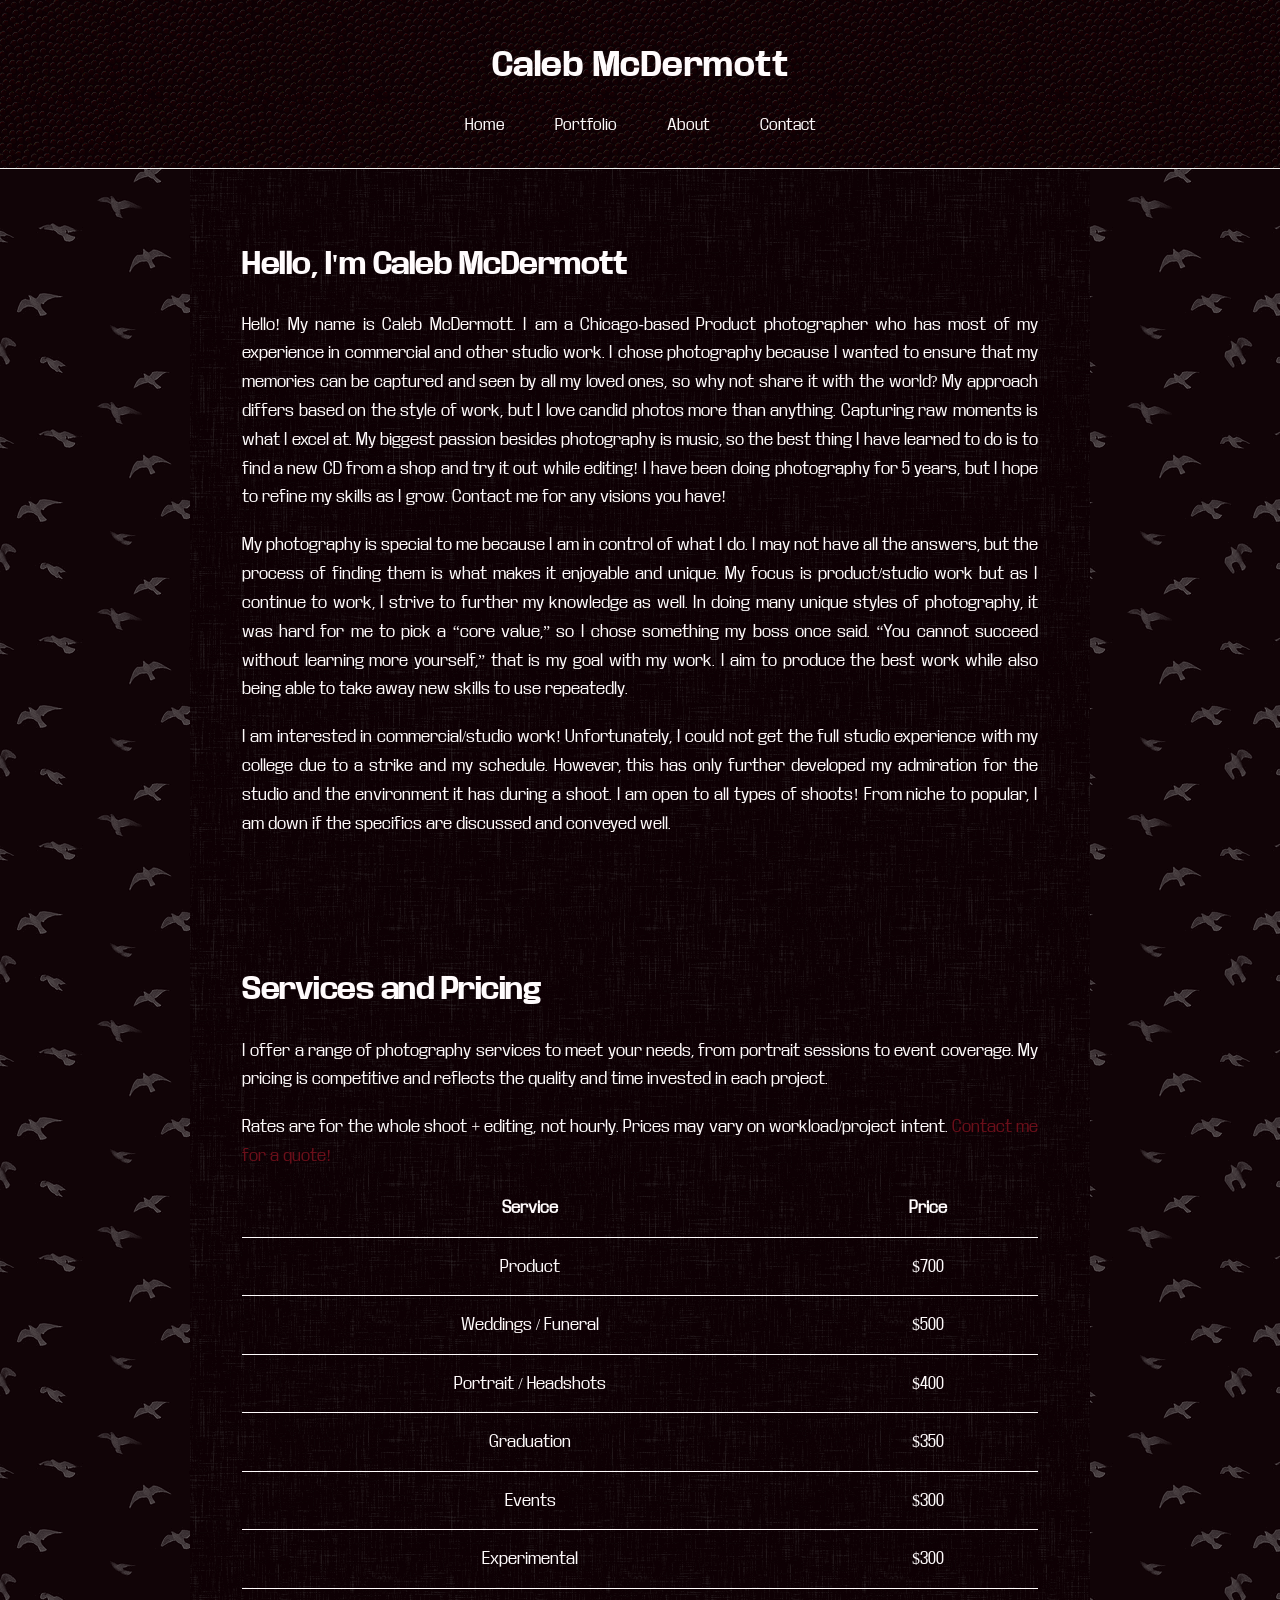
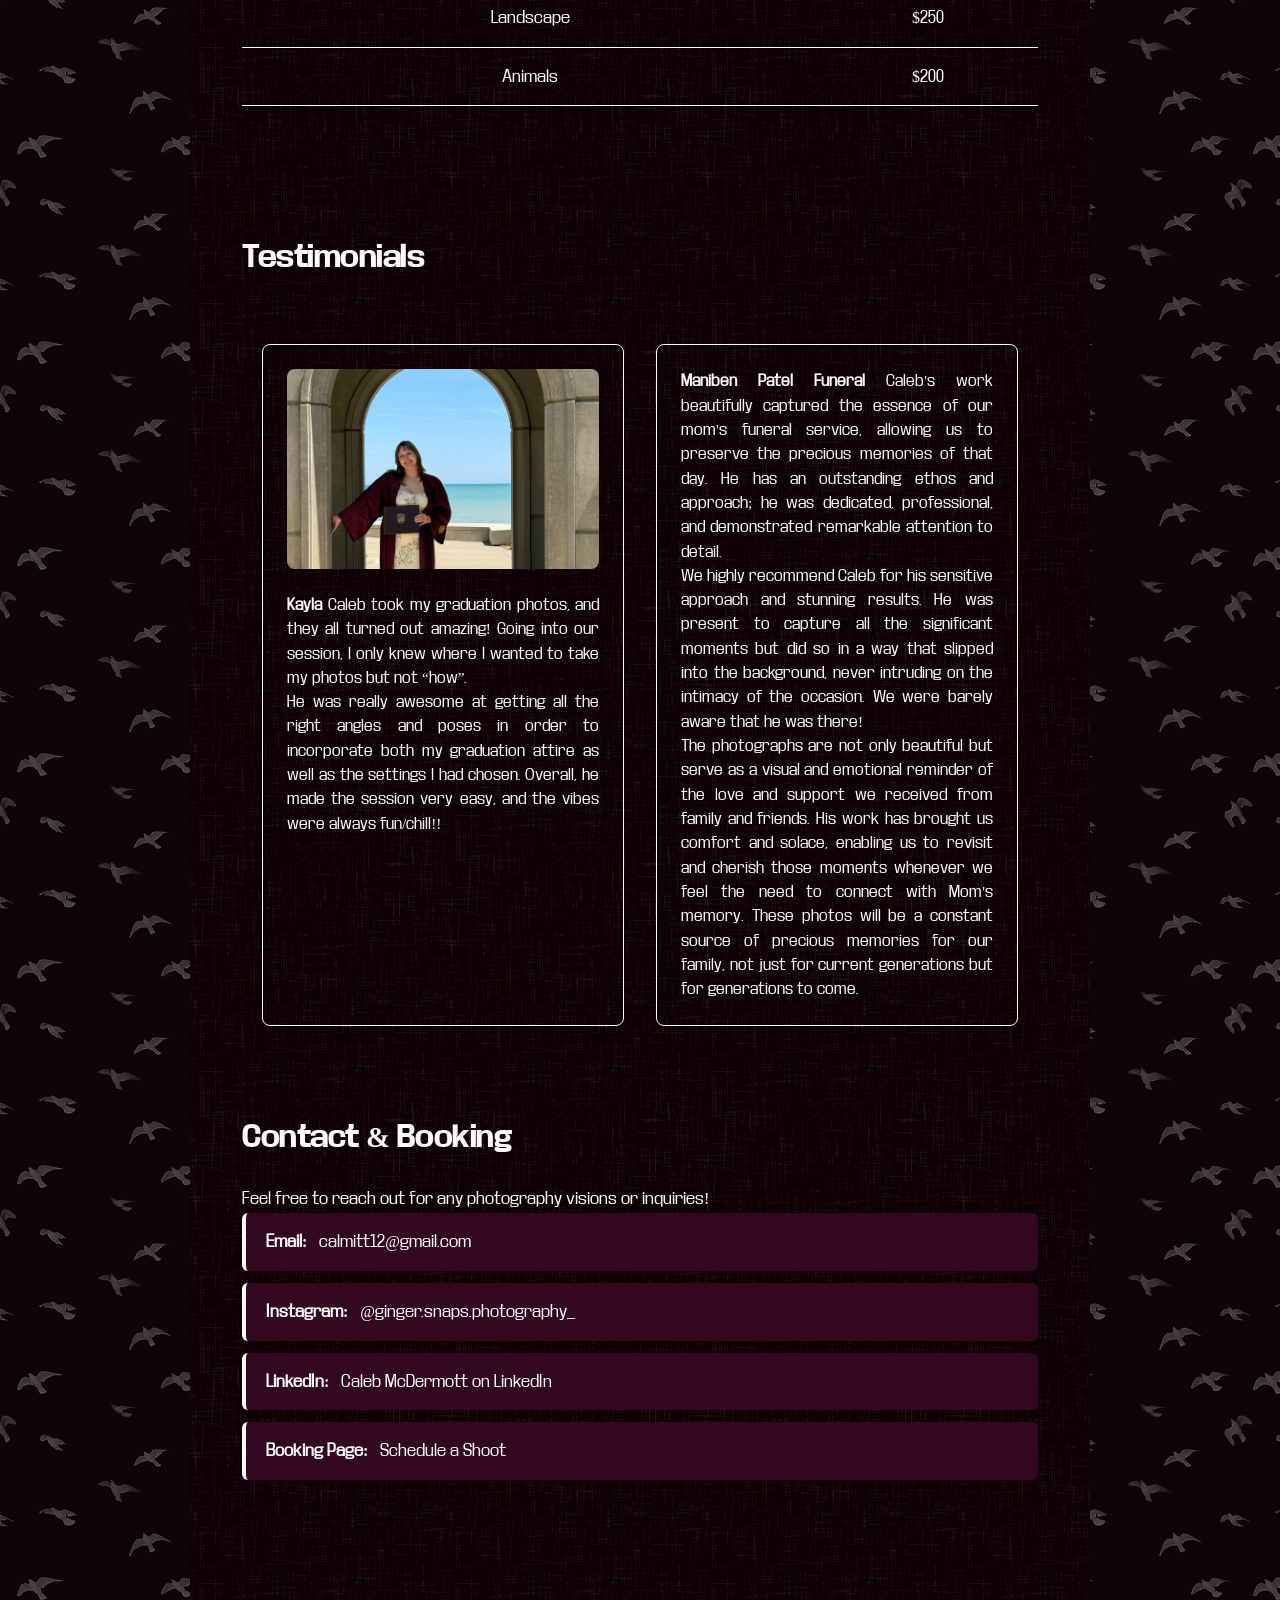
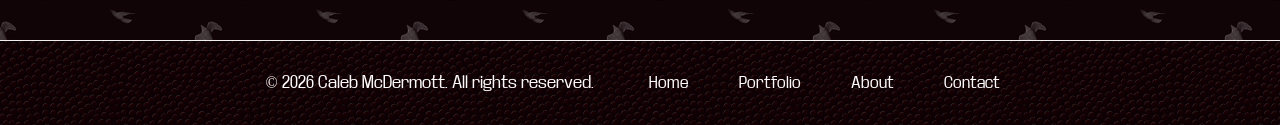
<file: about.html>
<!DOCTYPE html>
<html lang="en">
<head>
    <meta charset="UTF-8">
    <meta name="viewport" content="width=device-width, initial-scale=1.0">
    <title>I'm Caleb McDermott</title>
    <link rel="stylesheet" href="css/style.css">
    <link rel="stylesheet" href="css/pages/contact.css">
    <link rel="stylesheet" href="css/pages/about.css">
    <link rel="stylesheet" href="css/pages/testimonials.css">
</head>
<body>
    <header>
        <h1>Caleb McDermott</h1>
        <nav>
            <ul>
                <li><a href="index.html">Home</a></li>
                <li><a href="portfolio.html">Portfolio</a></li>           
                <li><a href="about.html">About</a></li>
                <li><a href="about.html#Contact">Contact</a></li>
            </ul>
        </nav>
    </header>
    <main>
        <section>
            <h2>Hello, I'm Caleb McDermott</h2>
            <p>
                Hello! My name is Caleb McDermott. I am a Chicago-based Product photographer who has most of my experience in commercial and other studio work. I chose photography because I wanted to ensure that my memories can be captured and seen by all my loved ones, so why not share it with the world? My approach differs based on the style of work, but I love candid photos more than anything. Capturing raw moments is what I excel at. My biggest passion besides photography is music, so the best thing I have learned to do is to find a new CD from a shop and try it out while editing! I have been doing photography for 5 years, but I hope to refine my skills as I grow. Contact me for any visions you have!
            </p>
            <p>
                My photography is special to me because I am in control of what I do. I may not have all the answers, but the process of finding them is what makes it enjoyable and unique. My focus is product/studio work but as I continue to work, I strive to further my knowledge as well. In doing many unique styles of photography, it was hard for me to pick a “core value,” so I chose something my boss once said. “You cannot succeed without learning more yourself,” that is my goal with my work. I aim to produce the best work while also being able to take away new skills to use repeatedly.    
            </p>
            <p>
                I am interested in commercial/studio work! Unfortunately, I could not get the full studio experience with my college due to a strike and my schedule. However, this has only further developed my admiration for the studio and the environment it has during a shoot. I am open to all types of shoots! From niche to popular, I am down if the specifics are discussed and conveyed well.
            </p>
        </section>
        <section id="Services">
            <h2>Services and Pricing</h2>
            <p>
                I offer a range of photography services to meet your needs, from portrait sessions to event coverage. My pricing is competitive and reflects the quality and time invested in each project.
            </p>
            <p>
                Rates are for the whole shoot + editing, not hourly. Prices may vary on workload/project intent. <a href="contact.html">Contact me for a quote!</a>
            </p>
            <div>
                <table>
                    <tr>
                    <th>Service</th>
                    <th>Price</th>
                    </tr>
                    <tr>
                    <td>Product</td>
                    <td>$700</td>
                    </tr>
                    <tr>
                    <td>Weddings / Funeral</td>
                    <td>$500</td>
                    </tr>
                    <tr>
                    <td>Portrait / Headshots</td>
                    <td>$400</td>
                    </tr>
                    <tr>
                    <td>Graduation</td>
                    <td>$350</td>
                    </tr>
                    <tr>
                    <td>Events</td>
                    <td>$300</td>
                    </tr>
                    <tr>
                    <td>Experimental</td>
                    <td>$300</td>
                    </tr>
                    <tr>
                    <td>Landscape</td>
                    <td>$250</td>
                    </tr>
                    <tr>
                    <td>Animals</td>
                    <td>$200</td>
                    </tr>
                </table>
            </div>
        </section>
        <section id="Testimonials">
            <h2>Testimonials</h2>
            <section class="testimonials">
                <div class="testimonial">
                    <img src="img/Portraits/kayla y grad pics print/Kayla Y Grad 4.jpg" alt="Client 1">
                    <p><span class="client-name">Kayla</span> Caleb took my graduation photos, and they all turned out amazing! Going into our session, I only knew where I wanted to take my photos but not “how”. 
                    </p>
                    <p>He was really awesome at getting all the right angles and poses in order to incorporate both my graduation attire as well as the settings I had chosen. Overall, he made the session very easy, and the vibes were always fun/chill!!</p>
                </div>
                <div class="testimonial">
                    <!-- <img src="img/Portraits/album remake/eli.jpeg" alt="Client 3"> -->
                    <p><span class="client-name">Maniben Patel Funeral</span> 
                    Caleb's work beautifully captured the essence of our mom's funeral service, allowing us to preserve the precious memories of that day. He has an outstanding ethos and approach; he was dedicated, professional, and demonstrated remarkable attention to detail.
                    </p>
                    <p>
                        We highly recommend Caleb for his sensitive approach and stunning results. He was present to capture all the significant moments but did so in a way that slipped into the background, never intruding on the intimacy of the occasion. We were barely aware that he was there! 
                    </p>
                    <p>
                        The photographs are not only beautiful but serve as a visual and emotional reminder of the love and support we received from family and friends. His work has brought us comfort and solace, enabling us to revisit and cherish those moments whenever we feel the need to connect with Mom's memory. These photos will be a constant source of precious memories for our family, not just for current generations but for generations to come.
                    </p>
                </div>
            </section>
        </section>
        <section id="Contact" class="contact" style="margin-top: -8rem;">
          <h2>Contact & Booking</h2>
          <p>Feel free to reach out for any photography visions or inquiries!</p>

          <ul class="contact-links">
            <li>
              <strong>Email:</strong>
              <a href="mailto:calmitt12@gmail.com">calmitt12@gmail.com</a>
            </li>
            <li>
              <strong>Instagram:</strong>
              <a href="https://www.instagram.com/ginger.snaps.photography_?igsh=MWttMmo0dTFhcDRxbA%3D%3D&utm_source=qr" target="_blank">
                @ginger.snaps.photography_
              </a>
            </li>
            <li>
              <strong>LinkedIn:</strong>
              <a href="https://www.linkedin.com/in/caleb-mcdermott-523a6a331" target="_blank">
                Caleb McDermott on LinkedIn
              </a>
            </li>
            <li>
              <strong>Booking Page:</strong>
              <a href="https://cal.com/caleb-mcd-yxlpws" target="_blank">
                Schedule a Shoot
              </a>
            </li>
          </ul>
        </section>
    </main> 
    <footer>
        <p>&copy; 2026 Caleb McDermott. All rights reserved.</p>
        <nav id="footer-nav">
            <ul>
                <li><a href="index.html">Home</a></li>
                <li><a href="portfolio.html">Portfolio</a></li>           
                <li><a href="about.html">About</a></li>
                <li><a href="about.html#Contact">Contact</a></li>
            </ul>
        </nav>
    </footer>
</body>
</html>
</file>
<file: css/style.css>
:root{
    --dark-color: #0E0004;
    --light-color: #FFFBFC;
    --secondary-dark-color: #6B0F1A;
    --accent-color: #31081F;

}

@font-face {
    font-family: 'main-font';
    src: url(fonts/BaseNeueTrial-Regular.ttf);
}
@font-face {
    font-family: 'title-font';
    src: url(fonts/BaseNeueTrial-Bold.ttf);
}






* {
  box-sizing: border-box;
  margin: 0;
  padding: 0;
}

body {
  line-height: 1.6;
  color: var(--light-color);
  font-family: 'main-font';
  background: var(--dark-color);
  background-image: url(../img/textures/low-contrast-linen.png);
}

h1, h2, h3, h4 {
  font-family: 'title-font';
}

a:hover {
    color: var(--secondary-dark-color);
    text-decoration: underline;
}




/* ===== Header ===== */
header {
  text-align: center;
  padding: 40px 20px 20px;
  background-color: var(--dark-color);
  background-image: url(../img/textures/basketball.png);
  border-bottom: 1px solid #f0f0f0;
}

header h1 {
    margin-bottom: 12px;
    letter-spacing: 0.5px;
}





nav ul {
  list-style: none;
  display: flex;
  justify-content: center;
  gap: 24px;
  flex-wrap: wrap;
}

nav a {
  font-size: 0.95rem;
  padding: 6px 10px;
  border-radius: 4px;
}






/* Navigation base styles */
nav ul {
    list-style: none;
    margin: 0;
    padding: 0;
    display: flex;
    gap: 20px;
}

nav ul li {
    position: relative; /* Important for dropdown positioning */
}

nav ul li a {
    text-decoration: none;
    color: inherit;
    padding: 10px 15px;
    display: block;
}






/* ===== Sections General ===== */
section {
  padding: 40px 20px;
  max-width: 1100px;
  margin: 0 auto;
}

section h2 {
  font-size: 1.6rem;
  margin-bottom: 14px;
  font-weight: 600;
    
}

section p {
  margin-bottom: 14px;
}


button {
  font-family: 'main-font';
}

/* ===== Footer ===== */
footer {
  background-color: var(--dark-color);
  background-image: url(../img/textures/basketball.png);
  padding: 20px 24px;
  text-align: center;
  border-top: 1px solid #eee;
  margin-top: 40px;
  display: flex;
  justify-content: center;
  align-items: center;
  gap: 40px;
  flex-wrap: wrap;
}

footer p {
  margin-bottom: 0;
}

#footer-nav ul {
  justify-content: center;
  gap: 20px;
  display: flex;
}

#footer-nav a {
  color: var(--light-color);
  text-decoration: none;
}

#footer-nav a:hover {
  text-decoration: underline;
}

footer a {
  color: var(--light-color);
}

footer a:hover {
  text-decoration: underline;
}
</file>
<file: css/pages/contact.css>
:root {
  --dark-color: #0E0004;
  --light-color: #FFFBFC;
  --secondary-dark-color: #6B0F1A;
  --accent-color: #31081F;
}

main {
  max-width: 800px;
  margin: 0 auto;
}

main h2 {
  font-size: 2.2rem;
  margin-bottom: 20px;
  font-weight: 600;
  letter-spacing: -0.5px;
}

main section > p {
  font-size: 1rem;
  line-height: 1.8;
  margin-bottom: 16px;
}

main section > p a {
  color: var(--secondary-dark-color);
  text-decoration: none;
  font-weight: 500;
  transition: color 0.3s ease;
}

main section > p a:hover {
  color: var(--light-color);
}

.contact-links {
  list-style: none;
  padding: 0;
  margin: 0;
  display: grid;
  gap: 12px;
}

.contact-links li {
  padding: 16px 20px;
  border-radius: 6px;
  background-color: var(--accent-color);
  font-size: 1rem;
  line-height: 1.6;
  transition: all 0.3s ease;
  border-left: 4px solid var(--light-color);
}

.contact-links li:hover {
  background-color: var(--light-color);
  color: var(--dark-color);
  transform: translateX(4px);
  border-left: 4px solid var(--accent-color);

}

.contact-links strong {
  font-weight: 600;
  margin-right: 8px;
}

.contact-links a {
  color: inherit;
  text-decoration: none;
  font-weight: 500;
  word-break: break-word;
  transition: color 0.3s ease;
}

.contact-links a:hover {
  color: var(--secondary-dark-color);
  text-decoration: underline;
}

@media (max-width: 600px) {
  main h2 {
    font-size: 1.8rem;
  }

  .contact-links li {
    padding: 14px 16px;
    font-size: 0.95rem;
  }
}
</file>
<file: css/pages/about.css>
main {
    max-width: 1100px;
    background-color: #0E0004;
    background-image: url(../../img/textures/low-contrast-linen.png);
    margin: 0 auto;
    padding: 2rem;
    margin-bottom: 0;
}

body {
  background-image: url(../../img/textures/foggy-birds.png);
}



main {
    max-width: 900px;
    margin: 0 auto;
    padding: 2rem;
    line-height: 1.6;
}

main section {
    margin-bottom: 3rem;
}

main section h2 {
    font-size: 1.8rem;
    margin-bottom: 1.5rem;
    margin-top: 0;
}

main section p {
    margin-bottom: 1.2rem;
    font-size: 1rem;
    text-align: justify;
}

main section p:last-of-type {
    margin-bottom: 0;
}

main table {
    width: 100%;
    border-collapse: collapse;
    margin-top: 1.5rem;
}

main table th,
main table td {
    padding: 1rem;
    text-align: left;
    border-bottom: 1px solid;
}

main table th {
    font-weight: 600;
    text-align: center;
}

main table td {
    text-align: center;
}

main table tr:first-child th {
    padding-top: 0;
}

@media (max-width: 768px) {
    main {
        padding: 1.5rem;
    }

    main section h2 {
        font-size: 1.5rem;
    }

    main section p {
        text-align: left;
    }
}
</file>
<file: css/pages/testimonials.css>
main {
    padding: 2rem;
}

.testimonials {
    display: grid;
    grid-template-columns: repeat(auto-fit, minmax(300px, 1fr));
    gap: 2rem;
}

.testimonial {
    padding: 1.5rem;
    border-radius: 8px;
    border: 1px solid;
}

.testimonial img {
    width: 100%;
    height: 200px;
    object-fit: cover;
    border-radius: 8px;
    margin-bottom: 1rem;
}

.testimonial p {
    font-size: 0.95rem;
    line-height: 1.6;
    margin: 0;
}

.client-name {
    font-weight: 600;
}
</file>
